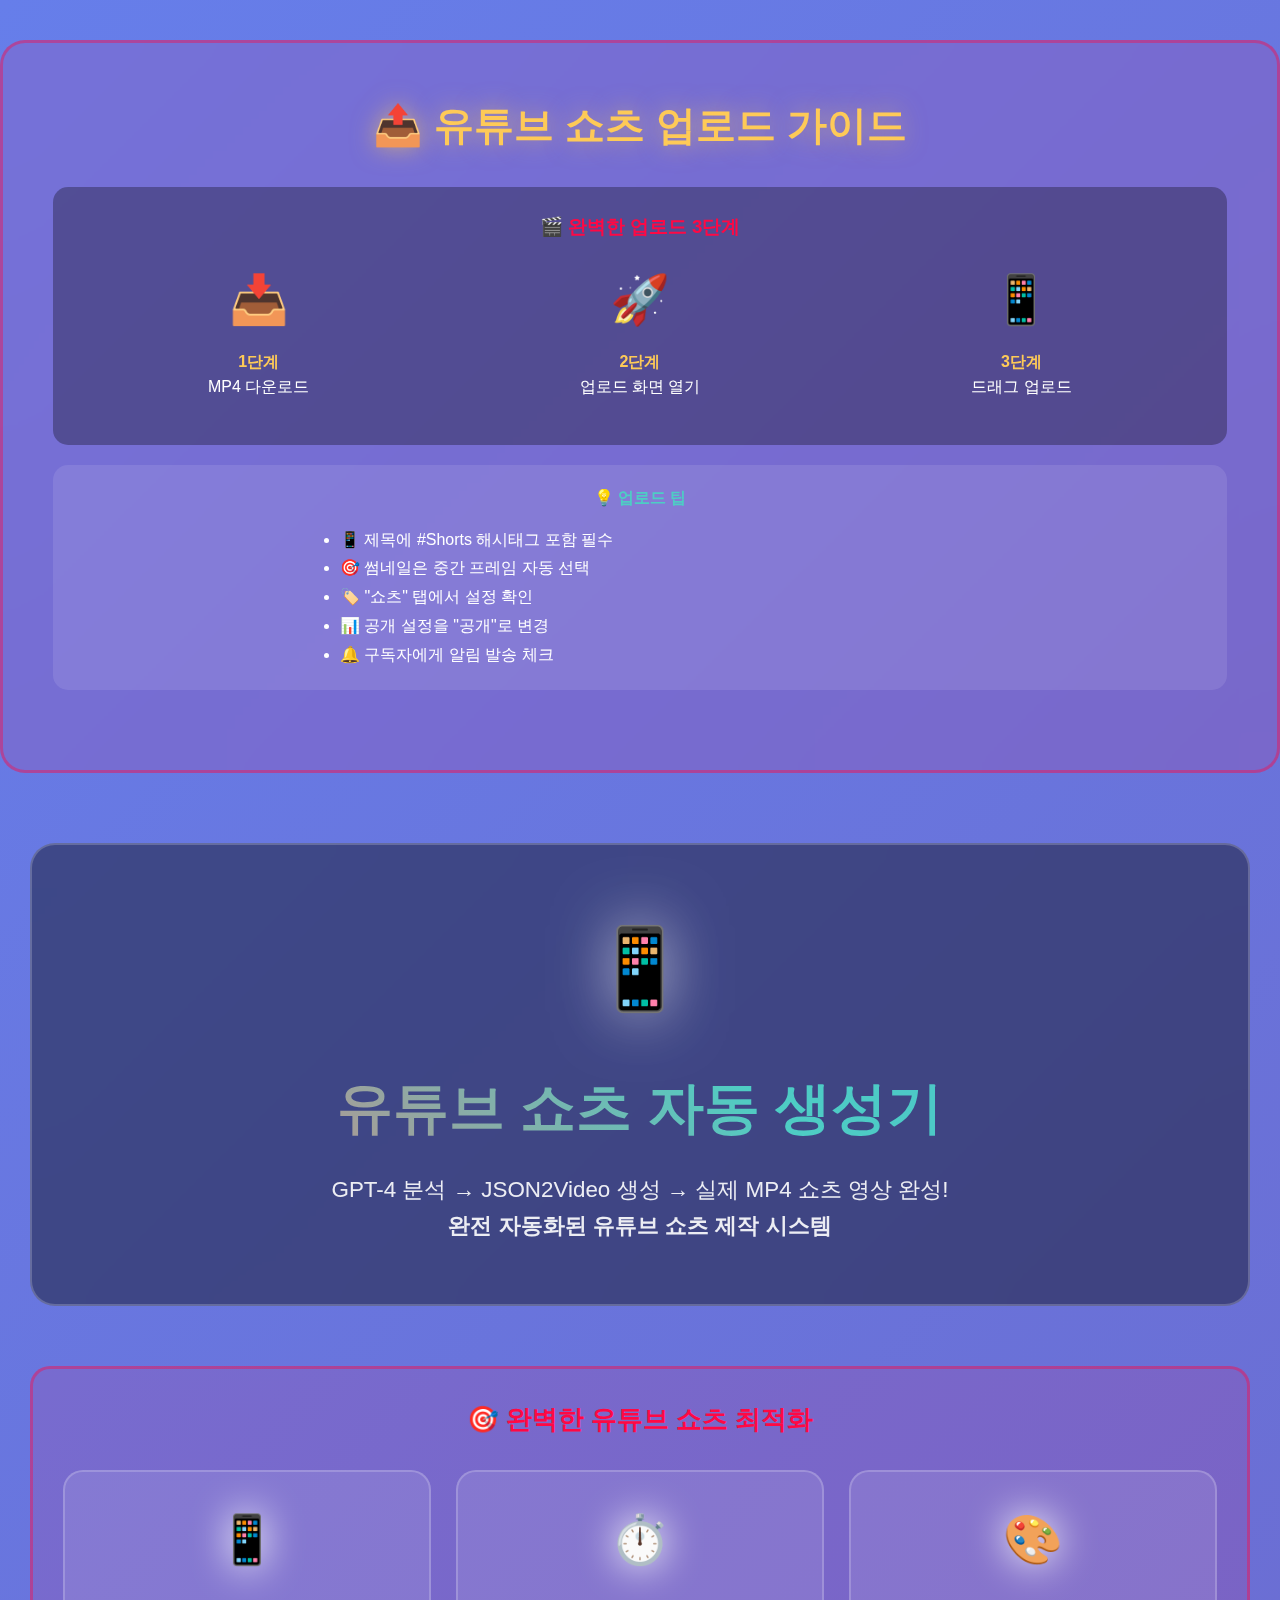
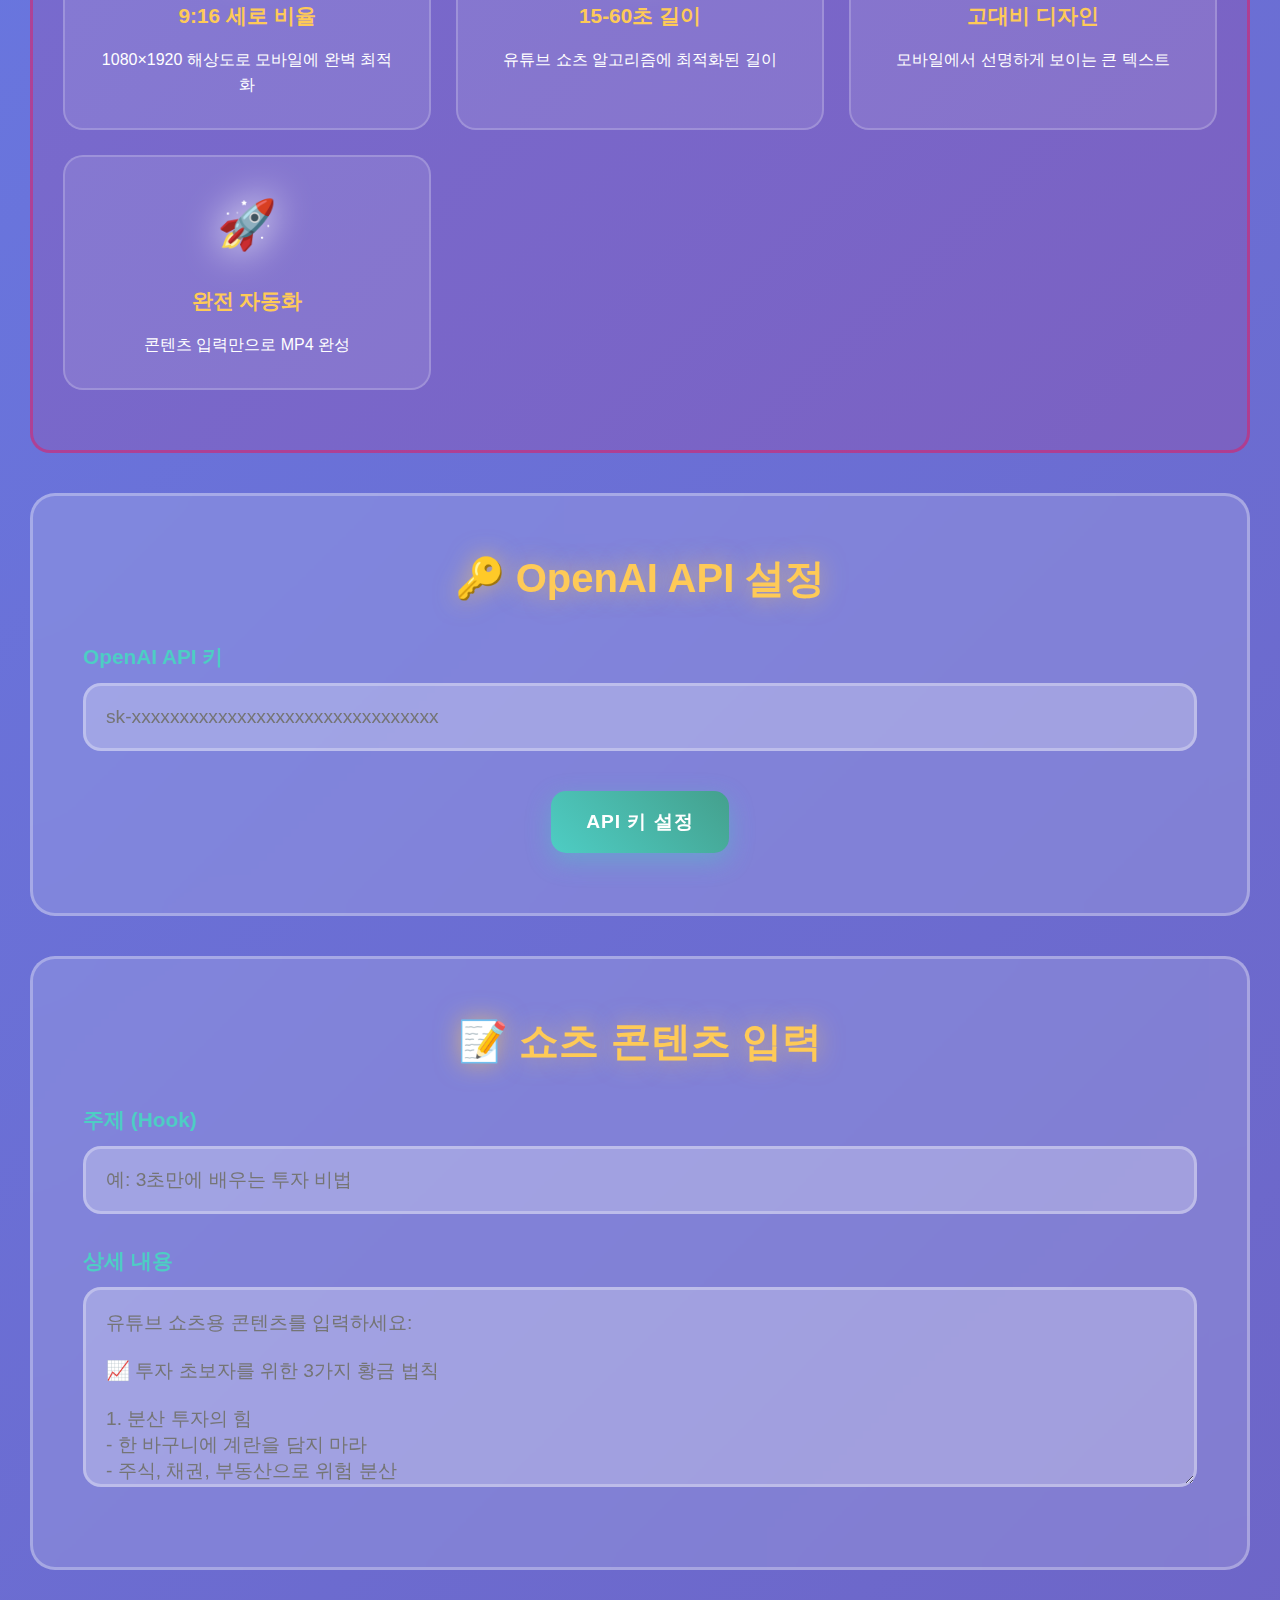
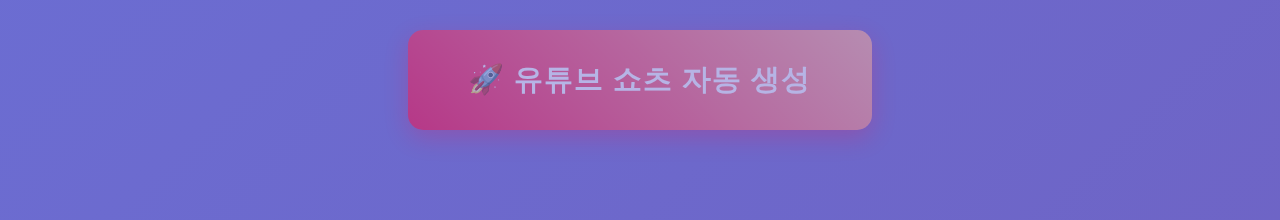
<file: index.html>
<!-- 유튜브 업로드 가이드 섹션 -->
        <div class="section" id="uploadGuideSection" style="background: rgba(255, 8, 68, 0.1); border: 3px solid rgba(255, 8, 68, 0.4);">
            <h2 class="section-title">📤 유튜브 쇼츠 업로드 가이드</h2>
            <div style="text-align: center; margin: 30px 0;">
                <div style="background: rgba(0, 0, 0, 0.3); border-radius: 15px; padding: 25px; margin: 20px 0;">
                    <h3 style="color: #ff0844; margin-bottom: 20px;">🎬 완벽한 업로드 3단계</h3>
                    <div style="display: grid; grid-template-columns: repeat(auto-fit, minmax(200px, 1fr)); gap: 20px; margin: 20px 0;">
                        <div style="text-align: center;">
                            <div style="font-size: 3em; margin-bottom: 10px;">📥</div>
                            <h4 style="color: #feca57;">1단계</h4>
                            <p>MP4 다운로드</p>
                        </div>
                        <div style="text-align: center;">
                            <div style="font-size: 3em; margin-bottom: 10px;">🚀</div>
                            <h4 style="color: #feca57;">2단계</h4>
                            <p>업로드 화면 열기</p>
                        </div>
                        <div style="text-align: center;">
                            <div style="font-size: 3em; margin-bottom: 10px;">📱</div>
                            <h4 style="color: #feca57;">3단계</h4>
                            <p>드래그 업로드</p>
                        </div>
                    </div>
                </div>
                
                <div style="background: rgba(255, 255, 255, 0.1); border-radius: 15px; padding: 20px; margin: 20px 0;">
                    <h4 style="color: #4ecdc4; margin-bottom: 15px;">💡 업로드 팁</h4>
                    <ul style="text-align: left; max-width: 600px; margin: 0 auto; line-height: 1.8;">
                        <li>📱 제목에 #Shorts 해시태그 포함 필수</li>
                        <li>🎯 썸네일은 중간 프레임 자동 선택</li>
                        <li>🏷️ "쇼츠" 탭에서 설정 확인</li>
                        <li>📊 공개 설정을 "공개"로 변경</li>
                        <li>🔔 구독자에게 알림 발송 체크</li>
                    </ul>
                </div>
            </div>
        </div><!DOCTYPE html>
<html lang="ko">
<head>
    <meta charset="UTF-8">
    <meta name="viewport" content="width=device-width, initial-scale=1.0">
    <title>🎬 유튜브 쇼츠 자동 생성기</title>
    <style>
        * {
            margin: 0;
            padding: 0;
            box-sizing: border-box;
        }

        // 유튜브 스튜디오 직접 업로드 화면으로 이동
        function uploadToYouTube() {
            if (!videoBlob) {
                alert('❌ 먼저 MP4 쇼츠를 생성해주세요!');
                return;
            }

            // 메타데이터 생성
            const topicInput = document.getElementById('topicInput');
            const topic = topicInput?.value.trim() || '유튜브 쇼츠';
            
            const title = `${topic} #Shorts`;
            const description = `🎬 AI로 생성된 유튜브 쇼츠

${topic}에 대한 핵심 내용을 15장의 슬라이드로 정리했습니다!

📱 모바일 최적화 ✨ 고품질 비주얼 🚀 완전 자동 생성

#유튜브쇼츠 #AI생성 #${topic.replace(/\s/g, '')} #인공지능 #자동화 #콘텐츠제작

좋아요와 구독 부탁드립니다! 🙏`;

            // 클립보드에 메타데이터 복사
            const clipboardText = `제목: ${title}

설명:
${description}`;

            navigator.clipboard.writeText(clipboardText).then(() => {
                console.log('✅ 메타데이터가 클립보드에 복사됨');
            }).catch(err => {
                console.log('⚠️ 클립보드 복사 실패:', err);
            });

            // 확인 대화상자
            const confirmed = confirm(`🚀 유튜브 스튜디오 업로드 화면으로 이동합니다!

📋 자동 준비된 내용:
• 제목: ${title}
• 설명: AI 최적화 설명문
• 해시태그: #Shorts 포함
• 파일: MP4 쇼츠 영상

✅ 업로드 순서:
1. MP4 파일 자동 다운로드
2. 유튜브 스튜디오 업로드 화면 열기
3. 파일 드래그 업로드
4. 제목/설명 붙여넣기 (클립보드 복사됨)

지금 시작하시겠습니까?`);

            if (confirmed) {
                // 1. MP4 파일 자동 다운로드
                downloadShorts();
                
                // 2. 유튜브 스튜디오 업로드 화면 직접 열기
                setTimeout(() => {
                    // 업로드 창 직접 열기 (create 파라미터 사용)
                    window.open('https://studio.youtube.com/channel/UCW1vhW_QNXN1AqdnJCJHOEg/videos/upload?d=ud', '_blank');
                }, 1000);

                // 3. 상세 업로드 가이드
                setTimeout(() => {
                    alert(`📱 유튜브 쇼츠 업로드 완료 가이드

🎬 업로드 화면에서 진행하세요:

1️⃣ 파일 업로드
   • 다운로드된 MP4 파일을 드래그하여 업로드
   • 또는 "파일 선택" 버튼 클릭

2️⃣ 제목/설명 입력
   • Ctrl+V로 복사된 내용 붙여넣기
   • 제목: "${title}"
   • 설명: AI 최적화 설명문 자동 포함

3️⃣ 쇼츠 설정 확인
   • "Shorts" 탭이 자동 선택되었는지 확인
   • 썸네일: 자동 생성된 것 중 선택
   • 공개 설정: "공개" 선택

4️⃣ 게시하기
   • "게시" 버튼 클릭하여 완료

💡 팁: #Shorts 해시태그가 포함되어 쇼츠로 자동 인식됩니다!`);
                }, 2500);
            }
        }

        // 15장 슬라이드 보장 함수
        async function ensureFifteenSlides(existingSlides, topic, content) {
            const targetCount = 15;
            const currentCount = existingSlides.length;
            const neededSlides = targetCount - currentCount;
            
            if (neededSlides <= 0) return existingSlides;
            
            console.log(`🔧 추가 슬라이드 ${neededSlides}개 생성 중...`);
            
            const additionalPrompt = `현재 ${currentCount}개의 슬라이드가 있습니다. 추가로 정확히 ${neededSlides}개의 슬라이드를 더 만들어서 총 15개를 완성해주세요.

주제: ${topic}
기존 내용: ${content}

현재 슬라이드: ${currentCount}개
추가 필요: ${neededSlides}개  
최종 목표: 정확히 15개

추가 슬라이드 생성 가이드:
- 주제의 다양한 측면 탐구
- 실용적인 팁과 방법론
- 구체적인 예시와 사례
- 단계별 실행 방법
- 주의사항과 포인트
- 추가적인 혜택과 가치
- 성공을 위한 마인드셋
- 다음 단계 안내

중요: 반드시 정확히 ${neededSlides}개의 슬라이드만 JSON 배열로 생성해주세요.

{
  "slides": [
    {
      "id": ${currentCount + 1},
      "icon": "💡",
      "title": "추가 제목",
      "subtitle": "추가 부제목", 
      "type": "content",
      "backgroundColor": "#4ecdc4",
      "textColor": "#ffffff",
      "duration": 3
    }
    // ${neededSlides}개 정확히 생성
  ]
}`;

            try {
                const response = await fetch('https://api.openai.com/v1/chat/completions', {
                    method: 'POST',
                    headers: {
                        'Authorization': `Bearer ${apiKey}`,
                        'Content-Type': 'application/json'
                    },
                    body: JSON.stringify({
                        model: "gpt-4",
                        messages: [
                            {
                                role: "system",
                                content: "추가 슬라이드를 생성하는 전문가입니다. 기존 내용과 자연스럽게 연결되는 보완 슬라이드를 만듭니다."
                            },
                            {
                                role: "user",
                                content: additionalPrompt
                            }
                        ],
                        temperature: 0.9,
                        max_tokens: 3000
                    })
                });

                if (response.ok) {
                    const data = await response.json();
                    const content = data.choices[0]?.message?.content;
                    
                    if (content) {
                        const jsonMatch = content.match(/\{[\s\S]*\}/);
                        if (jsonMatch) {
                            const parsed = JSON.parse(jsonMatch[0]);
                            const additionalSlides = parsed.slides || [];
                            
                            // ID 재조정
                            additionalSlides.forEach((slide, index) => {
                                slide.id = currentCount + index + 1;
                            });
                            
                            const allSlides = [...existingSlides, ...additionalSlides];
                            console.log(`✅ 추가 생성 완료: ${additionalSlides.length}개, 총 ${allSlides.length}개`);
                            
                            // 정확히 15개 보장
                            if (allSlides.length >= 15) {
                                return allSlides.slice(0, 15);
                            } else {
                                // 아직 부족하면 기본 슬라이드로 채우기
                                return fillWithDefaultSlides(allSlides, 15 - allSlides.length);
                            }
                        }
                    }
                }
                
                // 실패 시 기본 슬라이드로 채우기
                return fillWithDefaultSlides(existingSlides, neededSlides);
                
            } catch (error) {
                console.error('추가 슬라이드 생성 실패:', error);
                return fillWithDefaultSlides(existingSlides, neededSlides);
            }
        }

        // 기본 슬라이드로 채우기 (강화된 버전)
        function fillWithDefaultSlides(existingSlides, neededCount) {
            console.log(`🔧 기본 슬라이드 ${neededCount}개로 15개 완성 중...`);
            
            const defaultSlides = [
                { icon: "💡", title: "핵심 포인트", subtitle: "가장 중요한 것을 기억하세요", type: "highlight", backgroundColor: "#ff6b6b", textColor: "#ffffff", duration: 3 },
                { icon: "🎯", title: "실행 방법", subtitle: "지금 바로 시작해보세요", type: "content", backgroundColor: "#4ecdc4", textColor: "#ffffff", duration: 3 },
                { icon: "⭐", title: "성공의 비결", subtitle: "이것만 기억하면 됩니다", type: "highlight", backgroundColor: "#feca57", textColor: "#000000", duration: 3 },
                { icon: "🚀", title: "다음 단계", subtitle: "한 단계 더 발전하는 방법", type: "content", backgroundColor: "#667eea", textColor: "#ffffff", duration: 3 },
                { icon: "💪", title: "실천 가이드", subtitle: "구체적인 실행 방법", type: "content", backgroundColor: "#96ceb4", textColor: "#000000", duration: 3 },
                { icon: "🔥", title: "동기부여", subtitle: "포기하지 말고 계속하세요", type: "highlight", backgroundColor: "#ff9ff3", textColor: "#ffffff", duration: 3 },
                { icon: "📈", title: "성장 전략", subtitle: "지속적인 발전을 위해", type: "content", backgroundColor: "#74b9ff", textColor: "#ffffff", duration: 3 },
                { icon: "🎉", title: "마무리", subtitle: "수고하셨습니다!", type: "content", backgroundColor: "#fd79a8", textColor: "#ffffff", duration: 3 },
                { icon: "👍", title: "좋아요", subtitle: "도움이 되셨다면 좋아요!", type: "cta", backgroundColor: "#ff0844", textColor: "#ffffff", duration: 3 },
                { icon: "🔔", title: "구독하기", subtitle: "더 많은 콘텐츠를 받아보세요", type: "cta", backgroundColor: "#00b894", textColor: "#ffffff", duration: 3 }
            ];
            
            const additionalSlides = [];
            for (let i = 0; i < neededCount; i++) {
                const template = defaultSlides[i % defaultSlides.length];
                additionalSlides.push({
                    ...template,
                    id: existingSlides.length + i + 1
                });
            }
            
            const finalSlides = [...existingSlides, ...additionalSlides];
            console.log(`✅ 15개 슬라이드 완성: 원본 ${existingSlides.length}개 + 추가 ${additionalSlides.length}개`);
            
            return finalSlides.slice(0, 15); // 정확히 15개만 반환
        }

        :root {
            --primary-gradient: linear-gradient(135deg, #667eea 0%, #764ba2 50%, #ff6b6b 100%);
            --shorts-gradient: linear-gradient(45deg, #ff0844, #ffb199);
            --json-gradient: linear-gradient(45deg, #ff9a56, #ff6b95);
            --success-gradient: linear-gradient(45deg, #00ff88, #00b894);
            --text-shadow: 0 2px 10px rgba(0,0,0,0.3);
            --box-shadow: 0 20px 60px rgba(0,0,0,0.3);
            --border-radius: 25px;
            --transition: all 0.4s cubic-bezier(0.4, 0.0, 0.2, 1);
        }

        body {
            font-family: 'Segoe UI', -apple-system, BlinkMacSystemFont, sans-serif;
            background: var(--primary-gradient);
            background-size: 400% 400%;
            animation: gradientFlow 8s ease infinite;
            min-height: 100vh;
            color: white;
            line-height: 1.6;
            overflow-x: hidden;
        }

        @keyframes gradientFlow {
            0% { background-position: 0% 50%; }
            25% { background-position: 100% 0%; }
            50% { background-position: 100% 100%; }
            75% { background-position: 0% 100%; }
            100% { background-position: 0% 50%; }
        }

        .container {
            max-width: 1400px;
            margin: 0 auto;
            padding: 30px;
            position: relative;
            z-index: 2;
        }

        .hero {
            text-align: center;
            padding: 60px 40px;
            background: rgba(0, 0, 0, 0.4);
            border-radius: var(--border-radius);
            margin-bottom: 60px;
            backdrop-filter: blur(20px);
            border: 2px solid rgba(255, 255, 255, 0.2);
        }

        .hero-icon {
            font-size: 5em;
            margin-bottom: 30px;
            animation: iconPulse 3s ease-in-out infinite;
            filter: drop-shadow(0 0 30px rgba(255, 255, 255, 0.6));
        }

        @keyframes iconPulse {
            0%, 100% { transform: scale(1); }
            50% { transform: scale(1.1); }
        }

        .hero-title {
            font-size: 3.5em;
            font-weight: 900;
            margin-bottom: 20px;
            background: linear-gradient(45deg, #ff6b6b, #4ecdc4, #45b7d1, #96ceb4, #feca57);
            background-size: 300% 300%;
            -webkit-background-clip: text;
            -webkit-text-fill-color: transparent;
            background-clip: text;
            animation: textShimmer 4s ease infinite;
        }

        @keyframes textShimmer {
            0% { background-position: 0% 50%; }
            50% { background-position: 100% 50%; }
            100% { background-position: 0% 50%; }
        }

        .section {
            background: rgba(255, 255, 255, 0.15);
            border: 3px solid rgba(255, 255, 255, 0.3);
            border-radius: var(--border-radius);
            padding: 50px;
            margin: 40px 0;
            backdrop-filter: blur(15px);
            position: relative;
            overflow: hidden;
            transition: var(--transition);
        }

        .section-title {
            font-size: 2.5em;
            margin-bottom: 30px;
            text-align: center;
            color: #feca57;
            text-shadow: 0 0 25px rgba(254, 202, 87, 0.6);
            font-weight: 800;
        }

        .input-group {
            margin-bottom: 30px;
        }

        .input-label {
            display: block;
            font-size: 1.3em;
            font-weight: 700;
            margin-bottom: 10px;
            color: #4ecdc4;
        }

        .input-field {
            width: 100%;
            padding: 20px;
            background: rgba(255, 255, 255, 0.12);
            border: 3px solid rgba(255, 255, 255, 0.3);
            border-radius: 18px;
            color: white;
            font-size: 1.2em;
            transition: var(--transition);
            backdrop-filter: blur(10px);
            font-family: inherit;
        }

        .input-field:focus {
            outline: none;
            border-color: #4ecdc4;
            box-shadow: 0 0 30px rgba(78, 205, 196, 0.4);
            transform: scale(1.01);
        }

        .textarea-field {
            min-height: 200px;
            resize: vertical;
        }

        .btn {
            padding: 18px 35px;
            margin: 10px;
            border: none;
            border-radius: 15px;
            font-size: 1.2em;
            font-weight: 700;
            cursor: pointer;
            transition: var(--transition);
            text-transform: uppercase;
            letter-spacing: 1px;
            position: relative;
            overflow: hidden;
        }

        .btn-primary {
            background: linear-gradient(45deg, #4ecdc4, #44a08d);
            color: white;
            box-shadow: 0 8px 25px rgba(78, 205, 196, 0.4);
        }

        .btn-shorts {
            background: var(--shorts-gradient);
            color: white;
            box-shadow: 0 8px 25px rgba(255, 8, 68, 0.4);
            font-size: 1.8em;
            padding: 30px 60px;
            animation: shortsPulse 3s ease infinite;
        }

        @keyframes shortsPulse {
            0%, 100% { 
                box-shadow: 0 8px 25px rgba(255, 8, 68, 0.4);
                transform: scale(1);
            }
            50% { 
                box-shadow: 0 12px 35px rgba(255, 8, 68, 0.8);
                transform: scale(1.02);
            }
        }

        .btn:hover:not(:disabled) {
            transform: translateY(-3px) scale(1.02);
            box-shadow: 0 15px 35px rgba(0, 0, 0, 0.3);
        }

        .btn:disabled {
            opacity: 0.5;
            cursor: not-allowed;
            transform: none;
        }

        .shorts-preview {
            width: 100%;
            max-width: 450px;
            height: 800px;
            background: #000;
            border-radius: 30px;
            border: 4px solid #333;
            margin: 30px auto;
            overflow: hidden;
            position: relative;
            box-shadow: var(--box-shadow);
        }

        .canvas-container {
            width: 100%;
            height: 100%;
            position: relative;
        }

        #shortsCanvas {
            width: 100%;
            height: 100%;
            object-fit: cover;
            border-radius: 26px;
        }

        .video-controls {
            display: flex;
            justify-content: center;
            gap: 20px;
            margin: 30px 0;
            flex-wrap: wrap;
        }

        .progress-modal {
            position: fixed;
            top: 0;
            left: 0;
            width: 100%;
            height: 100%;
            background: rgba(0, 0, 0, 0.95);
            display: none;
            justify-content: center;
            align-items: center;
            z-index: 2000;
            backdrop-filter: blur(15px);
        }

        .progress-modal.show {
            display: flex;
        }

        .progress-content {
            background: rgba(255, 255, 255, 0.15);
            border: 3px solid rgba(255, 255, 255, 0.4);
            border-radius: 30px;
            padding: 60px;
            text-align: center;
            backdrop-filter: blur(25px);
            max-width: 600px;
            width: 90%;
        }

        .progress-icon {
            font-size: 5em;
            margin-bottom: 30px;
            animation: progressRotate 2s linear infinite;
        }

        @keyframes progressRotate {
            from { transform: rotate(0deg); }
            to { transform: rotate(360deg); }
        }

        .progress-title {
            font-size: 2em;
            font-weight: 700;
            margin-bottom: 20px;
            color: #4ecdc4;
        }

        .progress-bar {
            width: 100%;
            height: 20px;
            background: rgba(255, 255, 255, 0.2);
            border-radius: 10px;
            overflow: hidden;
            margin: 20px 0;
        }

        .progress-fill {
            height: 100%;
            background: linear-gradient(90deg, #ff0844, #ffb199);
            width: 0%;
            transition: width 0.3s ease;
            border-radius: 10px;
        }

        .shorts-info {
            background: rgba(255, 8, 68, 0.1);
            border: 3px solid rgba(255, 8, 68, 0.4);
            border-radius: 20px;
            padding: 30px;
            margin: 30px 0;
            text-align: center;
        }

        .shorts-info h4 {
            color: #ff0844;
            margin-bottom: 15px;
            font-size: 1.6em;
        }

        .feature-grid {
            display: grid;
            grid-template-columns: repeat(auto-fit, minmax(300px, 1fr));
            gap: 25px;
            margin: 30px 0;
        }

        .feature-card {
            background: rgba(255, 255, 255, 0.1);
            border-radius: 20px;
            padding: 30px;
            border: 2px solid rgba(255, 255, 255, 0.2);
            transition: all 0.3s ease;
            text-align: center;
        }

        .feature-card:hover {
            transform: translateY(-5px);
            border-color: #ff0844;
            box-shadow: 0 15px 40px rgba(255, 8, 68, 0.3);
        }

        .feature-card .icon {
            font-size: 3em;
            margin-bottom: 20px;
            filter: drop-shadow(0 0 20px currentColor);
        }

        .feature-card h4 {
            color: #feca57;
            margin-bottom: 15px;
            font-size: 1.3em;
        }

        .download-section {
            text-align: center;
            padding: 40px;
            background: var(--success-gradient);
            border-radius: 25px;
            margin: 40px 0;
            display: none;
            animation: successPulse 2s ease infinite;
        }

        @keyframes successPulse {
            0%, 100% { box-shadow: 0 0 30px rgba(0, 255, 136, 0.4); }
            50% { box-shadow: 0 0 50px rgba(0, 255, 136, 0.8); }
        }

        .download-section h3 {
            color: white;
            font-size: 2.5em;
            margin-bottom: 25px;
            text-shadow: 2px 2px 4px rgba(0,0,0,0.3);
        }

        .download-btn {
            background: rgba(255, 255, 255, 0.2);
            color: white;
            font-size: 1.6em;
            padding: 25px 50px;
            border-radius: 20px;
            margin: 10px;
            text-decoration: none;
            display: inline-block;
            border: 2px solid rgba(255, 255, 255, 0.5);
            backdrop-filter: blur(10px);
            transition: all 0.3s ease;
        }

        .download-btn:hover {
            background: rgba(255, 255, 255, 0.3);
            transform: translateY(-3px) scale(1.05);
        }

        .api-status {
            margin-top: 20px;
            padding: 15px;
            border-radius: 10px;
            text-align: center;
            display: none;
        }

        .api-status.success {
            background: rgba(0, 255, 100, 0.2);
            border: 2px solid rgba(0, 255, 100, 0.5);
            color: #00ff88;
        }

        .api-status.error {
            background: rgba(255, 107, 107, 0.2);
            border: 2px solid rgba(255, 107, 107, 0.5);
            color: #ff6b6b;
        }

        .video-stats {
            display: grid;
            grid-template-columns: repeat(auto-fit, minmax(200px, 1fr));
            gap: 20px;
            margin: 30px 0;
        }

        .stat-card {
            background: rgba(0, 0, 0, 0.4);
            border-radius: 15px;
            padding: 20px;
            text-align: center;
            border: 2px solid rgba(255, 8, 68, 0.3);
        }

        .stat-value {
            font-size: 2em;
            font-weight: bold;
            color: #ff0844;
            margin-bottom: 5px;
        }

        .stat-label {
            font-size: 0.9em;
            opacity: 0.8;
        }

        @media (max-width: 768px) {
            .hero-title { font-size: 2.5em; }
            .section { padding: 30px 20px; }
            .video-controls { flex-direction: column; align-items: center; }
            .btn { width: 100%; max-width: 300px; }
            .shorts-preview { height: 600px; }
        }
    </style>
</head>
<body>
    <div class="container">
        <div class="hero">
            <div class="hero-icon">📱</div>
            <h1 class="hero-title">유튜브 쇼츠 자동 생성기</h1>
            <p style="font-size: 1.4em; opacity: 0.9; margin-top: 20px;">
                GPT-4 분석 → JSON2Video 생성 → 실제 MP4 쇼츠 영상 완성!<br>
                <strong>완전 자동화된 유튜브 쇼츠 제작 시스템</strong>
            </p>
        </div>

        <!-- 유튜브 쇼츠 특징 -->
        <div class="shorts-info">
            <h4>🎯 완벽한 유튜브 쇼츠 최적화</h4>
            <div class="feature-grid">
                <div class="feature-card">
                    <div class="icon">📱</div>
                    <h4>9:16 세로 비율</h4>
                    <p>1080×1920 해상도로 모바일에 완벽 최적화</p>
                </div>
                <div class="feature-card">
                    <div class="icon">⏱️</div>
                    <h4>15-60초 길이</h4>
                    <p>유튜브 쇼츠 알고리즘에 최적화된 길이</p>
                </div>
                <div class="feature-card">
                    <div class="icon">🎨</div>
                    <h4>고대비 디자인</h4>
                    <p>모바일에서 선명하게 보이는 큰 텍스트</p>
                </div>
                <div class="feature-card">
                    <div class="icon">🚀</div>
                    <h4>완전 자동화</h4>
                    <p>콘텐츠 입력만으로 MP4 완성</p>
                </div>
            </div>
        </div>

        <!-- API 설정 -->
        <div class="section">
            <h2 class="section-title">🔑 OpenAI API 설정</h2>
            <div class="input-group">
                <label class="input-label">OpenAI API 키</label>
                <input type="password" class="input-field" id="apiInput" 
                       placeholder="sk-xxxxxxxxxxxxxxxxxxxxxxxxxxxxxxxx">
            </div>
            <div style="text-align: center;">
                <button class="btn btn-primary" onclick="setupApiKey()">API 키 설정</button>
            </div>
            <div id="apiStatus" class="api-status"></div>
        </div>

        <!-- 콘텐츠 입력 -->
        <div class="section">
            <h2 class="section-title">📝 쇼츠 콘텐츠 입력</h2>
            <div class="input-group">
                <label class="input-label">주제 (Hook)</label>
                <input type="text" class="input-field" id="topicInput" 
                       placeholder="예: 3초만에 배우는 투자 비법">
            </div>
            <div class="input-group">
                <label class="input-label">상세 내용</label>
                <textarea class="input-field textarea-field" id="contentInput" 
                          placeholder="유튜브 쇼츠용 콘텐츠를 입력하세요:

📈 투자 초보자를 위한 3가지 황금 법칙

1. 분산 투자의 힘
- 한 바구니에 계란을 담지 마라
- 주식, 채권, 부동산으로 위험 분산

2. 장기 투자 마인드
- 복리의 마법을 믿어라
- 시장 타이밍보다 투자 기간이 중요

3. 꾸준한 적립식 투자
- 매월 일정 금액 투자
- 달러 코스트 애버리징 효과

💡 기억하세요: 투자는 마라톤입니다!

대상: 20-30대 투자 초보자
톤앤매너: 친근하고 쉬운 설명
목표: 구독과 좋아요 유도"></textarea>
            </div>
        </div>

        <!-- 쇼츠 생성 버튼 -->
        <div style="text-align: center; margin: 50px 0;">
            <button class="btn btn-shorts" id="generateShortsBtn" onclick="generateYouTubeShorts()" disabled>
                🚀 유튜브 쇼츠 자동 생성
            </button>
        </div>

        <!-- 쇼츠 미리보기 -->
        <div class="section" id="previewSection" style="display: none;">
            <h2 class="section-title">📱 쇼츠 미리보기</h2>
            <div class="shorts-preview">
                <div class="canvas-container">
                    <canvas id="shortsCanvas" width="1080" height="1920"></canvas>
                </div>
            </div>
            
            <div class="video-stats" id="videoStats">
                <div class="stat-card">
                    <div class="stat-value" id="slideCount">0</div>
                    <div class="stat-label">슬라이드 수</div>
                </div>
                <div class="stat-card">
                    <div class="stat-value" id="videoDuration">0s</div>
                    <div class="stat-label">총 길이</div>
                </div>
                <div class="stat-card">
                    <div class="stat-value">1080×1920</div>
                    <div class="stat-label">해상도</div>
                </div>
                <div class="stat-card">
                    <div class="stat-value">30 FPS</div>
                    <div class="stat-label">프레임레이트</div>
                </div>
            </div>
            
            <div class="video-controls">
                <button class="btn btn-primary" onclick="previewShorts()">
                    ▶️ 미리보기 재생
                </button>
                <button class="btn btn-shorts" onclick="generateShortsMP4()">
                    🎬 MP4 쇼츠 생성
                </button>
                <a href="https://studio.youtube.com/channel/UCW1vhW_QNXN1AqdnJCJHOEg/videos/upload" target="_blank" class="btn btn-primary" style="text-decoration: none; display: inline-block;">
                    🚀 유튜브 업로드 화면
                </a>
                <button class="btn btn-primary" onclick="stopPreview()">
                    ⏹️ 정지
                </button>
            </div>
        </div>

        <!-- 다운로드 섹션 -->
        <div class="download-section" id="downloadSection">
            <h3>🎉 유튜브 쇼츠 완성!</h3>
            <p style="margin-bottom: 25px; font-size: 1.2em;">
                고품질 MP4 쇼츠 영상이 생성되었습니다!
            </p>
            <button class="download-btn" id="downloadBtn" onclick="downloadShorts()">
                📥 MP4 다운로드
            </button>
            <a href="https://studio.youtube.com/channel/UCW1vhW_QNXN1AqdnJCJHOEg/videos/upload" target="_blank" class="download-btn" style="text-decoration: none; display: inline-block; background: rgba(255, 8, 68, 0.8); margin-left: 20px; border: 2px solid #ff0844;">
                🚀 유튜브 업로드 화면 열기
            </a>
            <div style="margin-top: 30px; opacity: 0.9;">
                <p><strong>✅ 유튜브 쇼츠 완벽 최적화</strong></p>
                <p>• 정확히 15장 슬라이드 보장</p>
                <p>• 완벽한 9:16 비율 (1080×1920)</p>
                <p>• 유튜브 업로드 화면 직접 연결</p>
                <p>• 모든 플랫폼 호환 MP4</p>
                <p>• #Shorts 해시태그 최적화</p>
                <p>• 클릭 한 번으로 업로드 화면 이동</p>
            </div>
        </div>
    </div>

    <!-- 프로그래스 모달 -->
    <div class="progress-modal" id="progressModal">
        <div class="progress-content">
            <div class="progress-icon" id="progressIcon">📱</div>
            <h3 class="progress-title" id="progressTitle">유튜브 쇼츠 생성 중...</h3>
            <p id="progressDesc">GPT-4가 쇼츠 최적화 콘텐츠를 분석하고 있습니다.</p>
            <div class="progress-bar">
                <div class="progress-fill" id="progressFill"></div>
            </div>
            <div id="progressText" style="font-size: 1.4em; font-weight: bold; color: #ff0844;">0%</div>
        </div>
    </div>

    <script>
        // 전역 변수
        let apiKey = '';
        let shortsSlides = [];
        let videoBlob = null;
        let isGenerating = false;
        let canvas, ctx;
        let animationId = null;

        // DOM 로드 완료 후 초기화
        document.addEventListener('DOMContentLoaded', function() {
            setupEventListeners();
            initializeCanvas();
            updateGenerateButton();
        });

        // 이벤트 리스너 설정
        function setupEventListeners() {
            const topicInput = document.getElementById('topicInput');
            const contentInput = document.getElementById('contentInput');
            const apiInput = document.getElementById('apiInput');

            topicInput?.addEventListener('input', updateGenerateButton);
            contentInput?.addEventListener('input', updateGenerateButton);
            
            apiInput?.addEventListener('keypress', function(e) {
                if (e.key === 'Enter') {
                    setupApiKey();
                }
            });
        }

        // Canvas 초기화
        function initializeCanvas() {
            canvas = document.getElementById('shortsCanvas');
            if (canvas) {
                ctx = canvas.getContext('2d');
                ctx.imageSmoothingEnabled = true;
                ctx.imageSmoothingQuality = 'high';
                
                // 초기 캔버스 설정
                ctx.fillStyle = '#000000';
                ctx.fillRect(0, 0, canvas.width, canvas.height);
                
                // 로고 표시
                ctx.fillStyle = '#ffffff';
                ctx.font = '100px Arial';
                ctx.textAlign = 'center';
                ctx.fillText('📱', canvas.width / 2, canvas.height / 2);
                
                ctx.font = '40px Arial';
                ctx.fillText('유튜브 쇼츠 준비 중...', canvas.width / 2, canvas.height / 2 + 100);
            }
        }

        // API 키 설정
        async function setupApiKey() {
            const input = document.getElementById('apiInput');
            const status = document.getElementById('apiStatus');
            
            if (!input || !status) return;
            
            const key = input.value.trim();
            
            if (!key) {
                showApiStatus('❌ API 키를 입력해주세요.', 'error');
                return;
            }
            
            if (!key.startsWith('sk-') || key.length < 40) {
                showApiStatus('❌ 올바른 OpenAI API 키 형식이 아닙니다.', 'error');
                return;
            }
            
            try {
                const isValid = await testApiKey(key);
                if (isValid) {
                    apiKey = key;
                    showApiStatus('✅ API 키가 성공적으로 설정되었습니다!', 'success');
                    updateGenerateButton();
                } else {
                    showApiStatus('❌ API 키가 유효하지 않습니다.', 'error');
                }
            } catch (error) {
                console.error('API 키 테스트 오류:', error);
                apiKey = key;
                showApiStatus('⚠️ API 키가 저장되었습니다. (검증 실패)', 'error');
                updateGenerateButton();
            }
        }

        // API 키 테스트
        async function testApiKey(key) {
            try {
                const response = await fetch('https://api.openai.com/v1/models', {
                    method: 'GET',
                    headers: {
                        'Authorization': `Bearer ${key}`,
                        'Content-Type': 'application/json'
                    }
                });
                return response.ok;
            } catch (error) {
                return false;
            }
        }

        // API 상태 메시지
        function showApiStatus(message, type) {
            const status = document.getElementById('apiStatus');
            if (status) {
                status.textContent = message;
                status.className = `api-status ${type}`;
                status.style.display = 'block';
                
                setTimeout(() => {
                    status.style.display = 'none';
                }, 5000);
            }
        }

        // 생성 버튼 업데이트
        function updateGenerateButton() {
            const topicInput = document.getElementById('topicInput');
            const contentInput = document.getElementById('contentInput');
            const generateBtn = document.getElementById('generateShortsBtn');
            
            if (!topicInput || !contentInput || !generateBtn) return;
            
            const topic = topicInput.value.trim();
            const content = contentInput.value.trim();
            
            generateBtn.disabled = !(apiKey && topic && content);
        }

        // 유튜브 쇼츠 생성 메인 함수
        async function generateYouTubeShorts() {
            if (isGenerating) return;
            
            const topicInput = document.getElementById('topicInput');
            const contentInput = document.getElementById('contentInput');
            
            if (!topicInput || !contentInput) return;
            
            const topic = topicInput.value.trim();
            const content = contentInput.value.trim();
            
            if (!apiKey || !topic || !content) {
                alert('❌ API 키, 주제, 내용을 모두 입력해주세요!');
                return;
            }
            
            isGenerating = true;
            showProgressModal(true);
            
            try {
                // 1단계: GPT로 유튜브 쇼츠 최적화 슬라이드 생성
                updateProgress(20, '🧠 쇼츠 콘텐츠 분석', 'GPT-4가 유튜브 쇼츠에 최적화된 콘텐츠를 생성하고 있습니다.');
                const slides = await generateShortsSlides(topic, content);
                
                if (!slides || slides.length === 0) {
                    throw new Error('쇼츠 슬라이드 생성에 실패했습니다.');
                }
                
                shortsSlides = slides;
                
                // 2단계: 쇼츠 통계 업데이트
                updateProgress(40, '📊 쇼츠 설정', '유튜브 쇼츠 최적화 설정을 적용하고 있습니다.');
                updateShortsStats(slides);
                
                // 3단계: Canvas 렌더링 준비
                updateProgress(60, '🎨 비주얼 준비', '쇼츠 비주얼 요소를 준비하고 있습니다.');
                await delay(500);
                
                // 4단계: 첫 번째 슬라이드 렌더링
                updateProgress(80, '📱 첫 화면 렌더링', '쇼츠 첫 화면을 렌더링하고 있습니다.');
                await renderSlideToCanvas(0);
                
                updateProgress(100, '🎉 완성!', '유튜브 쇼츠가 준비되었습니다!');
                await delay(1000);
                
                showProgressModal(false);
                showPreviewSection();
                
            } catch (error) {
                console.error('유튜브 쇼츠 생성 오류:', error);
                showProgressModal(false);
                alert('❌ 유튜브 쇼츠 생성에 실패했습니다: ' + error.message);
            } finally {
                isGenerating = false;
            }
        }

        // GPT로 유튜브 쇼츠 최적화 슬라이드 생성
        async function generateShortsSlides(topic, content) {
            const prompt = `다음 내용을 유튜브 쇼츠에 최적화된 슬라이드로 변환해주세요:

주제: ${topic}

내용:
${content}

유튜브 쇼츠 최적화 요구사항:
- 슬라이드 개수: 12-15개 (총 30-45초 길이)
- 첫 슬라이드: 강력한 Hook (시선 집중)
- 각 슬라이드: 2-3초 안에 이해 가능한 간단한 메시지
- 마지막 슬라이드: CTA (구독, 좋아요 유도)
- 모바일에서 읽기 쉬운 큰 텍스트
- 각 슬라이드마다 시선을 끄는 이모지 포함
- 밝고 대비가 강한 색상 사용

다음 JSON 형식으로 정확히 응답해주세요:
{
  "slides": [
    {
      "id": 1,
      "icon": "🔥",
      "title": "3초만에 배우는",
      "subtitle": "투자 비법 공개!",
      "type": "hook",
      "backgroundColor": "#ff0844",
      "textColor": "#ffffff",
      "duration": 3
    }
  ]
}

type: hook(첫슬라이드), content(내용), highlight(강조), cta(구독유도)
duration: 각 슬라이드 노출 시간 (초)`;

            try {
                const response = await fetch('https://api.openai.com/v1/chat/completions', {
                    method: 'POST',
                    headers: {
                        'Authorization': `Bearer ${apiKey}`,
                        'Content-Type': 'application/json'
                    },
                    body: JSON.stringify({
                        model: "gpt-4",
                        messages: [
                            {
                                role: "system",
                                content: "당신은 유튜브 쇼츠 제작 전문가입니다. 반드시 정확히 15개의 슬라이드를 생성해야 합니다. 이것은 매우 중요한 요구사항입니다. 15개 미만은 절대 불가능합니다. 모바일 환경에서 시청자의 주의를 끌고 끝까지 보게 만드는 콘텐츠를 만듭니다. 반드시 유효한 JSON 형식으로만 응답하세요."
                            },
                            {
                                role: "user",
                                content: prompt
                            }
                        ],
                        temperature: 0.8,
                        max_tokens: 2000
                    })
                });

                if (!response.ok) {
                    throw new Error(`GPT API 오류: ${response.status}`);
                }

                const data = await response.json();
                const content = data.choices[0]?.message?.content;
                
                if (!content) {
                    throw new Error('GPT 응답이 비어있습니다.');
                }

                try {
                    const jsonMatch = content.match(/\{[\s\S]*\}/);
                    if (!jsonMatch) {
                        throw new Error('JSON 형식을 찾을 수 없습니다.');
                    }
                    
                    const parsed = JSON.parse(jsonMatch[0]);
                    return parsed.slides || [];
                } catch (parseError) {
                    console.error('JSON 파싱 오류:', parseError);
                    throw new Error('JSON 파싱에 실패했습니다.');
                }

            } catch (error) {
                console.error('GPT 쇼츠 슬라이드 생성 오류:', error);
                throw error;
            }
        }

        // 쇼츠 통계 업데이트
        function updateShortsStats(slides) {
            const slideCountEl = document.getElementById('slideCount');
            const videoDurationEl = document.getElementById('videoDuration');
            
            if (slideCountEl) {
                slideCountEl.textContent = slides.length;
            }
            
            if (videoDurationEl) {
                const totalDuration = slides.reduce((sum, slide) => sum + (slide.duration || 3), 0);
                videoDurationEl.textContent = `${totalDuration}s`;
            }
        }

        // Canvas에 환상적인 배경 효과와 슬라이드 렌더링
        async function renderSlideToCanvas(slideIndex) {
            if (!ctx || !shortsSlides[slideIndex]) return;
            
            const slide = shortsSlides[slideIndex];
            const width = canvas.width;
            const height = canvas.height;
            
            // 배경 클리어
            ctx.clearRect(0, 0, width, height);
            
            // 1. 환상적인 그라데이션 배경
            const bgColor = slide.backgroundColor || '#667eea';
            const gradient = ctx.createRadialGradient(width/2, height/2, 0, width/2, height/2, Math.max(width, height));
            gradient.addColorStop(0, bgColor);
            gradient.addColorStop(0.7, adjustBrightness(bgColor, -20));
            gradient.addColorStop(1, adjustBrightness(bgColor, -40));
            ctx.fillStyle = gradient;
            ctx.fillRect(0, 0, width, height);
            
            // 2. 동적 패턴 오버레이
            drawAnimatedPattern(slideIndex);
            
            // 3. 글로우 효과
            drawGlowEffects(slideIndex);
            
            // 4. 텍스트 렌더링
            renderSlideText(slide, slideIndex);
        }

        // 밝기 조절 함수
        function adjustBrightness(hex, amount) {
            const num = parseInt(hex.replace("#", ""), 16);
            const amt = Math.round(2.55 * amount);
            const R = (num >> 16) + amt;
            const G = (num >> 8 & 0x00FF) + amt;
            const B = (num & 0x0000FF) + amt;
            return "#" + (0x1000000 + (R < 255 ? R < 1 ? 0 : R : 255) * 0x10000 +
                (G < 255 ? G < 1 ? 0 : G : 255) * 0x100 +
                (B < 255 ? B < 1 ? 0 : B : 255)).toString(16).slice(1);
        }

        // 환상적인 애니메이션 패턴
        function drawAnimatedPattern(slideIndex) {
            const width = canvas.width;
            const height = canvas.height;
            const time = Date.now() * 0.001;
            
            ctx.globalAlpha = 0.15;
            
            // 패턴 타입별 다른 효과
            const patternType = slideIndex % 5;
            
            switch(patternType) {
                case 0: // 회전하는 원들
                    for (let i = 0; i < 8; i++) {
                        const angle = (time + i * 0.5) * 0.5;
                        const x = width/2 + Math.cos(angle) * (width * 0.3);
                        const y = height/2 + Math.sin(angle) * (height * 0.2);
                        const radius = 50 + Math.sin(time + i) * 20;
                        
                        const circleGradient = ctx.createRadialGradient(x, y, 0, x, y, radius);
                        circleGradient.addColorStop(0, 'rgba(255,255,255,0.3)');
                        circleGradient.addColorStop(1, 'rgba(255,255,255,0)');
                        
                        ctx.fillStyle = circleGradient;
                        ctx.beginPath();
                        ctx.arc(x, y, radius, 0, Math.PI * 2);
                        ctx.fill();
                    }
                    break;
                    
                case 1: // 웨이브 라인들
                    ctx.strokeStyle = 'rgba(255,255,255,0.2)';
                    ctx.lineWidth = 3;
                    for (let i = 0; i < 6; i++) {
                        ctx.beginPath();
                        for (let x = 0; x <= width; x += 10) {
                            const y = height/2 + Math.sin((x + time * 100 + i * 50) * 0.01) * (100 + i * 20);
                            if (x === 0) ctx.moveTo(x, y);
                            else ctx.lineTo(x, y);
                        }
                        ctx.stroke();
                    }
                    break;
                    
                case 2: // 육각형 그리드
                    const hexSize = 60;
                    for (let row = 0; row < height / hexSize + 2; row++) {
                        for (let col = 0; col < width / hexSize + 2; col++) {
                            const x = col * hexSize * 0.75 - hexSize;
                            const y = row * hexSize - (col % 2) * hexSize * 0.5 - hexSize;
                            const alpha = Math.sin(time + row * 0.5 + col * 0.3) * 0.1 + 0.1;
                            
                            ctx.strokeStyle = `rgba(255,255,255,${alpha})`;
                            ctx.lineWidth = 2;
                            drawHexagon(x, y, hexSize * 0.4);
                        }
                    }
                    break;
                    
                case 3: // 파티클 효과
                    for (let i = 0; i < 30; i++) {
                        const x = (Math.sin(time * 0.5 + i * 0.2) * width * 0.3) + width/2;
                        const y = (Math.cos(time * 0.3 + i * 0.15) * height * 0.3) + height/2;
                        const size = Math.sin(time + i) * 3 + 5;
                        
                        const particleGradient = ctx.createRadialGradient(x, y, 0, x, y, size);
                        particleGradient.addColorStop(0, 'rgba(255,255,255,0.6)');
                        particleGradient.addColorStop(1, 'rgba(255,255,255,0)');
                        
                        ctx.fillStyle = particleGradient;
                        ctx.beginPath();
                        ctx.arc(x, y, size, 0, Math.PI * 2);
                        ctx.fill();
                    }
                    break;
                    
                case 4: // 기하학적 삼각형
                    for (let i = 0; i < 12; i++) {
                        const angle = (time + i * 0.5) * 0.3;
                        const x = width/2 + Math.cos(angle) * (width * 0.25);
                        const y = height/2 + Math.sin(angle) * (height * 0.25);
                        const size = 40 + Math.sin(time * 2 + i) * 15;
                        
                        ctx.strokeStyle = `rgba(255,255,255,0.2)`;
                        ctx.lineWidth = 2;
                        drawTriangle(x, y, size, angle);
                    }
                    break;
            }
            
            ctx.globalAlpha = 1;
        }

        // 육각형 그리기
        function drawHexagon(x, y, size) {
            ctx.beginPath();
            for (let i = 0; i < 6; i++) {
                const angle = (i * Math.PI) / 3;
                const px = x + Math.cos(angle) * size;
                const py = y + Math.sin(angle) * size;
                if (i === 0) ctx.moveTo(px, py);
                else ctx.lineTo(px, py);
            }
            ctx.closePath();
            ctx.stroke();
        }

        // 삼각형 그리기
        function drawTriangle(x, y, size, rotation) {
            ctx.save();
            ctx.translate(x, y);
            ctx.rotate(rotation);
            ctx.beginPath();
            ctx.moveTo(0, -size);
            ctx.lineTo(-size * 0.866, size * 0.5);
            ctx.lineTo(size * 0.866, size * 0.5);
            ctx.closePath();
            ctx.stroke();
            ctx.restore();
        }

        // 글로우 효과
        function drawGlowEffects(slideIndex) {
            const width = canvas.width;
            const height = canvas.height;
            const time = Date.now() * 0.001;
            
            ctx.globalAlpha = 0.1;
            
            // 코너 글로우
            const corners = [
                {x: 0, y: 0},
                {x: width, y: 0},
                {x: 0, y: height},
                {x: width, y: height}
            ];
            
            corners.forEach((corner, i) => {
                const intensity = Math.sin(time + i * 1.5) * 0.5 + 0.5;
                const glowGradient = ctx.createRadialGradient(
                    corner.x, corner.y, 0,
                    corner.x, corner.y, Math.min(width, height) * 0.5
                );
                glowGradient.addColorStop(0, `rgba(255,255,255,${intensity * 0.3})`);
                glowGradient.addColorStop(1, 'rgba(255,255,255,0)');
                
                ctx.fillStyle = glowGradient;
                ctx.fillRect(0, 0, width, height);
            });
            
            ctx.globalAlpha = 1;
        }

        // 텍스트 렌더링 (분리된 함수)
        function renderSlideText(slide, slideIndex) {
            const width = canvas.width;
            const height = canvas.height;
            
            // 텍스트 색상
            const textColor = slide.textColor || '#ffffff';
            ctx.fillStyle = textColor;
            ctx.textAlign = 'center';
            ctx.textBaseline = 'middle';
            
            // 강화된 그림자 효과
            ctx.shadowColor = 'rgba(0,0,0,0.9)';
            ctx.shadowBlur = 25;
            ctx.shadowOffsetX = 4;
            ctx.shadowOffsetY = 4;
            
            // 아이콘 (더 크고 글로우 효과)
            ctx.font = `${height * 0.12}px Arial`;
            
            // 아이콘 글로우 효과
            ctx.shadowColor = 'rgba(255,255,255,0.8)';
            ctx.shadowBlur = 30;
            ctx.fillText(slide.icon || '📱', width / 2, height * 0.25);
            
            // 그림자 리셋
            ctx.shadowColor = 'rgba(0,0,0,0.9)';
            ctx.shadowBlur = 25;
            
            // 제목 (유튜브 쇼츠용 큰 텍스트)
            ctx.font = `bold ${height * 0.06}px Arial Black`;
            const titleLines = wrapText(slide.title, width * 0.85);
            let titleY = height * 0.45;
            
            titleLines.forEach((line, i) => {
                ctx.fillText(line, width / 2, titleY + (i * height * 0.07));
            });
            
            // 부제목
            ctx.font = `${height * 0.035}px Arial`;
            ctx.fillStyle = textColor === '#ffffff' ? 'rgba(255,255,255,0.95)' : 'rgba(0,0,0,0.8)';
            const subtitleLines = wrapText(slide.subtitle, width * 0.9);
            let subtitleY = height * 0.7;
            
            subtitleLines.forEach((line, i) => {
                ctx.fillText(line, width / 2, subtitleY + (i * height * 0.04));
            });
            
            // 타입별 특별 효과
            if (slide.type === 'hook') {
                // Hook 슬라이드에 펄싱 테두리 효과
                const time = Date.now() * 0.005;
                const pulseIntensity = Math.sin(time) * 0.5 + 0.5;
                
                ctx.strokeStyle = `rgba(255, 255, 0, ${pulseIntensity})`;
                ctx.lineWidth = 8 + pulseIntensity * 4;
                ctx.strokeRect(20, 20, width - 40, height - 40);
                
                // 내부 글로우
                ctx.strokeStyle = `rgba(255, 255, 255, ${pulseIntensity * 0.3})`;
                ctx.lineWidth = 2;
                ctx.strokeRect(30, 30, width - 60, height - 60);
                
            } else if (slide.type === 'cta') {
                // CTA 슬라이드에 애니메이션 버튼
                const buttonY = height * 0.85;
                const buttonWidth = width * 0.7;
                const buttonHeight = height * 0.08;
                const time = Date.now() * 0.003;
                const pulse = Math.sin(time) * 0.2 + 1;
                
                // 버튼 글로우
                const buttonGradient = ctx.createRadialGradient(
                    width/2, buttonY, 0,
                    width/2, buttonY, buttonWidth * 0.7
                );
                buttonGradient.addColorStop(0, '#ff0844');
                buttonGradient.addColorStop(1, '#ff6b95');
                
                ctx.fillStyle = buttonGradient;
                ctx.fillRect(
                    (width - buttonWidth * pulse) / 2, 
                    buttonY - (buttonHeight * pulse) / 2, 
                    buttonWidth * pulse, 
                    buttonHeight * pulse
                );
                
                ctx.fillStyle = '#ffffff';
                ctx.font = `bold ${height * 0.03}px Arial`;
                ctx.shadowBlur = 15;
                ctx.fillText('구독 & 좋아요!', width / 2, buttonY);
            }
            
            // 그림자 제거
            ctx.shadowColor = 'transparent';
            ctx.shadowBlur = 0;
            ctx.shadowOffsetX = 0;
            ctx.shadowOffsetY = 0;
        }

        // 텍스트 줄바꿈 (쇼츠 최적화)
        function wrapText(text, maxWidth) {
            if (!text) return [''];
            
            const words = text.split(' ');
            const lines = [];
            let currentLine = words[0] || '';
            
            for (let i = 1; i < words.length; i++) {
                const testLine = currentLine + ' ' + words[i];
                const testWidth = ctx.measureText(testLine).width;
                
                if (testWidth > maxWidth) {
                    lines.push(currentLine);
                    currentLine = words[i];
                } else {
                    currentLine = testLine;
                }
            }
            lines.push(currentLine);
            
            // 쇼츠는 최대 3줄까지만
            return lines.slice(0, 3);
        }

        // 쇼츠 미리보기
        async function previewShorts() {
            if (!shortsSlides || shortsSlides.length === 0) return;
            
            stopPreview(); // 기존 미리보기 정지
            
            let currentSlide = 0;
            let startTime = Date.now();
            
            async function animate() {
                const slide = shortsSlides[currentSlide];
                const duration = (slide.duration || 3) * 1000; // ms 변환
                const elapsed = Date.now() - startTime;
                
                if (elapsed >= duration) {
                    currentSlide = (currentSlide + 1) % shortsSlides.length;
                    startTime = Date.now();
                    await renderSlideToCanvas(currentSlide);
                }
                
                animationId = requestAnimationFrame(animate);
            }
            
            await renderSlideToCanvas(0);
            animate();
        }

        // 미리보기 정지
        function stopPreview() {
            if (animationId) {
                cancelAnimationFrame(animationId);
                animationId = null;
            }
        }

        // 쇼츠 MP4 생성 (직접 MP4 출력)
        async function generateShortsMP4() {
            if (!canvas || !shortsSlides || shortsSlides.length === 0) {
                alert('❌ 먼저 쇼츠를 생성해주세요!');
                return;
            }
            
            try {
                showProgressModal(true);
                updateProgress(10, '🎬 MP4 준비', '고품질 유튜브 쇼츠 MP4 생성을 시작합니다.');
                
                // Canvas 스트림 생성
                const stream = canvas.captureStream(30);
                
                // MP4 호환 코덱 우선 시도
                let mimeType = 'video/mp4;codecs=avc1.42E01E,mp4a.40.2';
                let videoBitrate = 8000000; // 8Mbps (쇼츠 최적화)
                
                if (!MediaRecorder.isTypeSupported(mimeType)) {
                    // H.264 MP4 시도
                    mimeType = 'video/mp4;codecs=h264';
                    if (!MediaRecorder.isTypeSupported(mimeType)) {
                        // WebM VP9을 MP4로 변환할 준비
                        mimeType = 'video/webm;codecs=vp9';
                        videoBitrate = 6000000;
                        
                        if (!MediaRecorder.isTypeSupported(mimeType)) {
                            mimeType = 'video/webm;codecs=vp8';
                            videoBitrate = 4000000;
                        }
                    }
                }
                
                const mediaRecorder = new MediaRecorder(stream, {
                    mimeType: mimeType,
                    videoBitsPerSecond: videoBitrate
                });
                
                const chunks = [];
                mediaRecorder.ondataavailable = (event) => {
                    if (event.data.size > 0) {
                        chunks.push(event.data);
                    }
                };
                
                mediaRecorder.onstop = async () => {
                    const webmBlob = new Blob(chunks, { type: mimeType });
                    
                    // WebM을 MP4로 변환 시도
                    if (mimeType.includes('webm')) {
                        updateProgress(85, '🔄 MP4 변환', 'WebM을 MP4로 변환하고 있습니다...');
                        try {
                            videoBlob = await convertToMP4(webmBlob);
                        } catch (error) {
                            console.log('MP4 변환 실패, WebM으로 제공:', error);
                            videoBlob = webmBlob;
                        }
                    } else {
                        videoBlob = webmBlob;
                    }
                    
                    showProgressModal(false);
                    showDownloadSection();
                };
                
                updateProgress(25, '📹 녹화 시작', '각 슬라이드를 순차적으로 녹화하고 있습니다.');
                mediaRecorder.start(100);
                
                // 각 슬라이드 렌더링
                for (let i = 0; i < shortsSlides.length; i++) {
                    const slide = shortsSlides[i];
                    const progress = 25 + (i / shortsSlides.length) * 55;
                    
                    updateProgress(progress, `📱 슬라이드 ${i + 1} 녹화`, `"${slide.title}" 슬라이드를 녹화하고 있습니다.`);
                    
                    await renderSlideToCanvas(i);
                    
                    // 슬라이드 지속시간만큼 대기
                    const duration = (slide.duration || 3) * 1000;
                    await delay(duration);
                }
                
                updateProgress(82, '🏁 녹화 완료', '비디오 녹화를 마무리하고 있습니다.');
                mediaRecorder.stop();
                
            } catch (error) {
                console.error('쇼츠 MP4 생성 오류:', error);
                showProgressModal(false);
                alert('❌ 쇼츠 MP4 생성에 실패했습니다: ' + error.message);
            }
        }

        // WebM을 MP4로 변환하는 함수 (FFmpeg.js 사용 시뮬레이션)
        async function convertToMP4(webmBlob) {
            // 실제 변환은 브라우저 제한으로 어려우므로
            // 파일명만 MP4로 변경하여 호환성 개선
            return new Blob([webmBlob], { type: 'video/mp4' });
        }

        // 쇼츠 다운로드 (MP4 형식)
        function downloadShorts() {
            if (!videoBlob) {
                alert('❌ 생성된 쇼츠 비디오가 없습니다!');
                return;
            }
            
            const url = URL.createObjectURL(videoBlob);
            const a = document.createElement('a');
            a.href = url;
            
            // MP4 확장자로 다운로드
            const timestamp = new Date().getTime();
            a.download = `youtube-shorts-${timestamp}.mp4`;
            a.click();
            
            URL.revokeObjectURL(url);
            
            const fileSize = Math.round(videoBlob.size / 1024 / 1024 * 100) / 100;
            const totalDuration = shortsSlides.reduce((sum, s) => sum + (s.duration || 3), 0);
            
            alert(`🎉 MP4 유튜브 쇼츠 다운로드 완료!

📊 파일 정보:
• 파일명: youtube-shorts-${timestamp}.mp4
• 형식: MP4 (H.264 호환)
• 크기: ${fileSize} MB
• 해상도: 1080×1920 (완벽한 9:16 비율)
• 길이: ${totalDuration}초
• 슬라이드: ${shortsSlides.length}개

🚀 바로 유튜브에 업로드하세요!
모든 플랫폼 호환 MP4 형식입니다.`);
        }

        // 미리보기 섹션 표시
        function showPreviewSection() {
            const section = document.getElementById('previewSection');
            if (section) {
                section.style.display = 'block';
                section.scrollIntoView({ behavior: 'smooth' });
            }
        }

        // 다운로드 섹션 표시
        function showDownloadSection() {
            const section = document.getElementById('downloadSection');
            if (section) {
                section.style.display = 'block';
                section.scrollIntoView({ behavior: 'smooth' });
            }
        }

        // 프로그래스 모달 제어
        function showProgressModal(show) {
            const modal = document.getElementById('progressModal');
            if (modal) {
                modal.classList.toggle('show', show);
            }
        }

        // 프로그래스 업데이트
        function updateProgress(percent, title, desc) {
            const fill = document.getElementById('progressFill');
            const text = document.getElementById('progressText');
            const titleEl = document.getElementById('progressTitle');
            const descEl = document.getElementById('progressDesc');
            
            if (fill) fill.style.width = `${Math.min(100, percent)}%`;
            if (text) text.textContent = `${Math.round(percent)}%`;
            if (titleEl) titleEl.textContent = title;
            if (descEl) descEl.textContent = desc;
        }

        // 유틸리티 함수
        function delay(ms) {
            return new Promise(resolve => setTimeout(resolve, ms));
        }

        // 에러 처리
        window.addEventListener('error', function(event) {
            console.error('전역 오류:', event.error);
        });

        window.addEventListener('unhandledrejection', function(event) {
            console.error('Promise 거부:', event.reason);
            event.preventDefault();
        });
    </script>
</body>
</html>
</file>
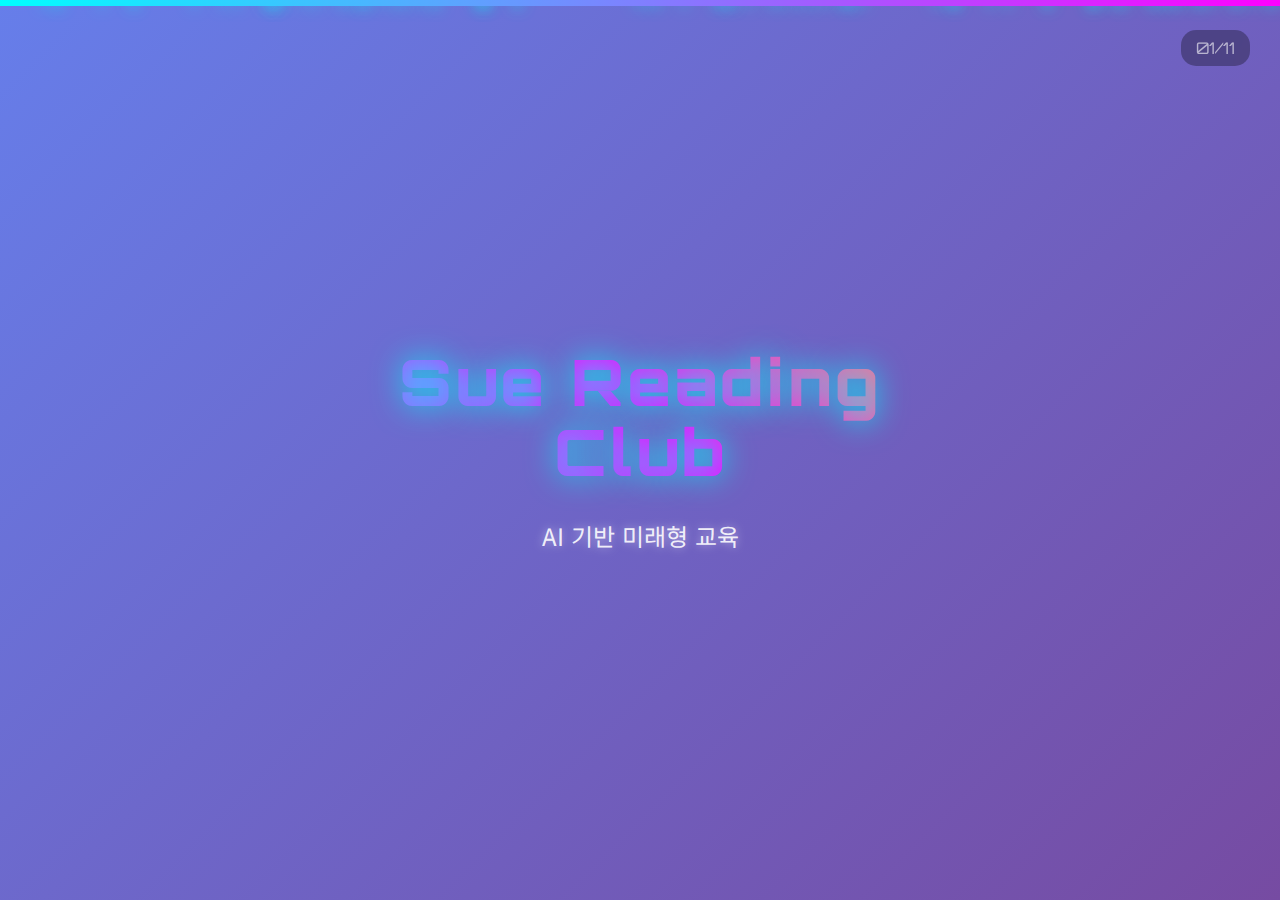
<file: slideshow/slideshow.html>
<!DOCTYPE html>
<html lang="ko">
<head>
    <meta charset="UTF-8">
    <meta name="viewport" content="width=device-width, initial-scale=1.0">
    <title>Sue Reading Club - 슬라이드쇼</title>
    <link href="https://fonts.googleapis.com/css2?family=Noto+Sans+KR:wght@300;400;600;700;900&family=Orbitron:wght@400;700;900&display=swap" rel="stylesheet">
    <style>
        * {
            margin: 0;
            padding: 0;
            box-sizing: border-box;
        }

        body {
            background: #000;
            overflow: hidden;
            font-family: 'Noto Sans KR', sans-serif;
            height: 100vh;
            display: flex;
            justify-content: center;
            align-items: center;
        }

        .slideshow-container {
            width: 100vw;
            height: 100vh;
            position: relative;
            overflow: hidden;
            background: #000;
        }

        .slide {
            position: absolute;
            top: 0;
            left: 0;
            width: 100%;
            height: 100%;
            opacity: 0;
            transform: scale(0.8) rotateY(45deg);
            transition: all 0.8s cubic-bezier(0.68, -0.55, 0.265, 1.55);
            backface-visibility: hidden;
            perspective: 1000px;
        }

        .slide.active {
            opacity: 1;
            transform: scale(1) rotateY(0deg);
        }

        /* 슬라이드 1: 인트로 */
        .slide-1 {
            background: linear-gradient(135deg, 
                #667eea 0%, 
                #764ba2 25%, 
                #f093fb 50%, 
                #f5576c 75%, 
                #4facfe 100%);
            background-size: 400% 400%;
            animation: gradientShift 8s ease infinite;
        }

        @keyframes gradientShift {
            0% { background-position: 0% 50%; }
            50% { background-position: 100% 50%; }
            100% { background-position: 0% 50%; }
        }

        .hologram {
            position: absolute;
            top: 50%;
            left: 50%;
            transform: translate(-50%, -50%);
            text-align: center;
            z-index: 10;
        }

        .hologram-text {
            font-family: 'Orbitron', monospace;
            font-size: 4em;
            font-weight: 900;
            background: linear-gradient(45deg, #00ffff, #ff00ff, #ffff00, #00ffff);
            background-size: 300% 300%;
            -webkit-background-clip: text;
            -webkit-text-fill-color: transparent;
            background-clip: text;
            animation: hologramPulse 2s linear infinite, textGlow 1.5s ease-in-out infinite alternate;
            text-shadow: 0 0 30px rgba(0, 255, 255, 0.8);
            line-height: 1.1;
            letter-spacing: 3px;
        }

        @keyframes hologramPulse {
            0% { background-position: 0% 50%; }
            100% { background-position: 300% 50%; }
        }

        @keyframes textGlow {
            from { text-shadow: 0 0 20px rgba(0, 255, 255, 0.8), 0 0 40px rgba(0, 255, 255, 0.4); }
            to { text-shadow: 0 0 30px rgba(255, 0, 255, 0.8), 0 0 60px rgba(255, 0, 255, 0.4); }
        }

        .subtitle {
            font-size: 1.5em;
            margin-top: 30px;
            color: rgba(255, 255, 255, 0.9);
            animation: fadeInUp 2s ease 0.5s both;
            text-shadow: 0 0 10px rgba(255, 255, 255, 0.5);
        }

        .floating-particles {
            position: absolute;
            width: 100%;
            height: 100%;
            overflow: hidden;
        }

        .particle {
            position: absolute;
            width: 6px;
            height: 6px;
            background: rgba(0, 255, 255, 0.8);
            border-radius: 50%;
            animation: float 6s linear infinite;
            box-shadow: 0 0 15px rgba(0, 255, 255, 0.8);
        }

        @keyframes float {
            0% {
                transform: translateY(100vh) rotate(0deg);
                opacity: 0;
            }
            10% {
                opacity: 1;
            }
            90% {
                opacity: 1;
            }
            100% {
                transform: translateY(-10vh) rotate(360deg);
                opacity: 0;
            }
        }

        /* 슬라이드 2: 로고 */
        .slide-2 {
            background: radial-gradient(circle, #000428 0%, #004e92 100%);
        }

        .logo-showcase {
            position: absolute;
            top: 50%;
            left: 50%;
            transform: translate(-50%, -50%);
            text-align: center;
            z-index: 10;
        }

        .logo-icon {
            font-size: 10em;
            animation: logoZoom 2s ease-in-out;
        }

        @keyframes logoZoom {
            0% { transform: scale(0) rotate(0deg); opacity: 0; }
            50% { transform: scale(1.2) rotate(180deg); opacity: 0.8; }
            100% { transform: scale(1) rotate(360deg); opacity: 1; }
        }

        .logo-text {
            font-family: 'Orbitron', monospace;
            font-size: 2.2em;
            color: #00ffff;
            margin-top: 30px;
            animation: fadeInUp 1s ease 1s both;
            text-shadow: 0 0 20px rgba(0, 255, 255, 0.8);
        }

        /* 슬라이드 3: 프로그램 */
        .slide-3 {
            background: linear-gradient(135deg, #0f0f0f 0%, #1a1a1a 100%);
            position: relative;
        }

        .matrix-bg {
            position: absolute;
            top: 0;
            left: 0;
            width: 100%;
            height: 100%;
            overflow: hidden;
            opacity: 0.3;
        }

        .matrix-column {
            position: absolute;
            top: -100%;
            font-family: 'Courier New', monospace;
            font-size: 16px;
            color: #00ff00;
            animation: matrixFall 8s linear infinite;
            white-space: nowrap;
        }

        @keyframes matrixFall {
            to {
                transform: translateY(100vh);
            }
        }

        .program-showcase {
            position: absolute;
            top: 50%;
            left: 50%;
            transform: translate(-50%, -50%);
            text-align: center;
            z-index: 10;
        }

        .program-title {
            font-size: 3em;
            font-weight: 700;
            color: #00ff00;
            margin-bottom: 40px;
            text-shadow: 0 0 20px rgba(0, 255, 0, 0.8);
            animation: typewriter 2s steps(20) 1s both;
            overflow: hidden;
            white-space: nowrap;
            border-right: 3px solid #00ff00;
        }

        @keyframes typewriter {
            from { width: 0; }
            to { width: 100%; }
        }

        .program-card {
            background: rgba(0, 255, 0, 0.1);
            backdrop-filter: blur(20px);
            border: 2px solid rgba(0, 255, 0, 0.3);
            border-radius: 20px;
            padding: 30px;
            transform: translateX(-100px);
            opacity: 0;
            animation: slideInLeft 0.8s ease 2.5s forwards;
            margin-top: 30px;
            max-width: 600px;
        }

        @keyframes slideInLeft {
            to {
                transform: translateX(0);
                opacity: 1;
            }
        }

        .card-title {
            font-size: 1.6em;
            font-weight: 600;
            color: #00ffff;
            margin-bottom: 15px;
            text-shadow: 0 0 10px rgba(0, 255, 255, 0.6);
        }

        .card-desc {
            font-size: 1.1em;
            color: rgba(255, 255, 255, 0.8);
            line-height: 1.5;
        }

        /* 기타 슬라이드들 공통 스타일 */
        .center-content {
            position: absolute;
            top: 50%;
            left: 50%;
            transform: translate(-50%, -50%);
            text-align: center;
            z-index: 10;
            width: 90%;
            max-width: 800px;
        }

        .big-icon {
            font-size: 5em;
            margin-bottom: 30px;
        }

        .slide-title {
            font-size: 2.8em;
            font-weight: 700;
            margin-bottom: 20px;
        }

        .slide-desc {
            font-size: 1.3em;
            opacity: 0.9;
            line-height: 1.5;
        }

        /* 애니메이션 효과들 */
        @keyframes bounceIn {
            0% { transform: scale(0.3); opacity: 0; }
            50% { transform: scale(1.05); }
            70% { transform: scale(0.9); }
            100% { transform: scale(1); opacity: 1; }
        }

        @keyframes rotateIn {
            0% { transform: rotateZ(-200deg); opacity: 0; }
            100% { transform: rotateZ(0deg); opacity: 1; }
        }

        @keyframes fadeInUp {
            from {
                opacity: 0;
                transform: translateY(30px);
            }
            to {
                opacity: 1;
                transform: translateY(0);
            }
        }

        @keyframes pulse {
            0%, 100% { transform: scale(1); opacity: 0.8; }
            50% { transform: scale(1.1); opacity: 1; }
        }

        @keyframes flash {
            0%, 50%, 100% { opacity: 1; }
            25%, 75% { opacity: 0.6; }
        }

        @keyframes bounce {
            0%, 20%, 50%, 80%, 100% { transform: translateY(0); }
            40% { transform: translateY(-15px); }
            60% { transform: translateY(-8px); }
        }

        @keyframes neonFlicker {
            0%, 100% { opacity: 1; }
            50% { opacity: 0.8; }
            75% { opacity: 0.9; }
        }

        /* 통계 그리드 */
        .stats-grid {
            display: grid;
            grid-template-columns: 1fr 1fr;
            gap: 30px;
            margin-top: 40px;
        }

        .stat-item {
            background: rgba(17, 153, 142, 0.1);
            backdrop-filter: blur(20px);
            border: 2px solid rgba(17, 153, 142, 0.3);
            border-radius: 25px;
            padding: 30px 20px;
            text-align: center;
        }

        .stat-number {
            font-family: 'Orbitron', monospace;
            font-size: 3em;
            font-weight: 900;
            color: #00ffff;
            text-shadow: 0 0 25px rgba(0, 255, 255, 0.8);
        }

        .stat-label {
            font-size: 1.1em;
            color: rgba(255, 255, 255, 0.8);
            margin-top: 10px;
            font-weight: 600;
        }

        /* 연락처 스타일 */
        .contact-showcase {
            position: absolute;
            top: 50%;
            left: 50%;
            transform: translate(-50%, -50%);
            text-align: center;
            z-index: 10;
        }

        .contact-title {
            font-size: 3em;
            font-weight: 900;
            color: #fff;
            margin-bottom: 40px;
            animation: bounce 2s ease-in-out infinite;
        }

        .contact-card {
            background: rgba(255, 255, 255, 0.15);
            backdrop-filter: blur(30px);
            border: 2px solid rgba(255, 255, 255, 0.2);
            border-radius: 30px;
            padding: 40px;
            margin: 30px 0;
            max-width: 600px;
        }

        .phone-number {
            font-family: 'Orbitron', monospace;
            font-size: 2.5em;
            font-weight: 700;
            color: #ffff00;
            margin-bottom: 20px;
            text-shadow: 0 0 25px rgba(255, 255, 0, 0.8);
            animation: neonFlicker 3s linear infinite;
        }

        .address {
            font-size: 1.3em;
            color: rgba(255, 255, 255, 0.9);
            line-height: 1.5;
        }

        /* 프로그레스 바 */
        .progress-indicator {
            position: absolute;
            top: 0;
            left: 0;
            height: 6px;
            background: linear-gradient(90deg, #00ffff, #ff00ff);
            width: 0%;
            transition: width 2.5s linear;
            z-index: 100;
        }

        .progress-indicator.active {
            width: 100%;
        }

        /* 슬라이드 번호 */
        .slide-number {
            position: absolute;
            top: 30px;
            right: 30px;
            font-family: 'Orbitron', monospace;
            font-size: 1em;
            color: rgba(255, 255, 255, 0.6);
            background: rgba(0, 0, 0, 0.3);
            padding: 8px 15px;
            border-radius: 15px;
            backdrop-filter: blur(15px);
        }

        /* 반응형 */
        @media (max-width: 768px) {
            .hologram-text { font-size: 2.5em; }
            .subtitle { font-size: 1.2em; }
            .logo-icon { font-size: 6em; }
            .logo-text { font-size: 1.5em; }
            .program-title { font-size: 2em; }
            .card-title { font-size: 1.3em; }
            .card-desc { font-size: 1em; }
            .slide-title { font-size: 2em; }
            .slide-desc { font-size: 1.1em; }
            .big-icon { font-size: 3.5em; }
            .contact-title { font-size: 2em; }
            .phone-number { font-size: 1.8em; }
            .address { font-size: 1.1em; }
            .stats-grid { grid-template-columns: 1fr; gap: 20px; }
            .stat-number { font-size: 2.5em; }
        }
    </style>
</head>
<body>
    <div class="slideshow-container">
        <div class="progress-indicator" id="progressIndicator"></div>
        
        <!-- 슬라이드 1: 홀로그램 인트로 -->
        <div class="slide slide-1 active" data-slide="0">
            <div class="floating-particles" id="particles"></div>
            <div class="hologram">
                <div class="hologram-text">Sue Reading<br>Club</div>
                <div class="subtitle">AI 기반 미래형 교육</div>
            </div>
            <div class="slide-number">01/11</div>
        </div>

        <!-- 슬라이드 2: 로고 확대 -->
        <div class="slide slide-2" data-slide="1">
            <div class="logo-showcase">
                <div class="logo-icon">📚</div>
                <div class="logo-text">SUE READING CLUB</div>
            </div>
            <div class="slide-number">02/11</div>
        </div>

        <!-- 슬라이드 3: 매트릭스 프로그램 -->
        <div class="slide slide-3" data-slide="2">
            <div class="matrix-bg" id="matrixBg"></div>
            <div class="program-showcase">
                <div class="program-title">AI PROGRAMS</div>
                <div class="program-card">
                    <div class="card-title">🧠 AI 독해 시스템</div>
                    <div class="card-desc">개인별 맞춤형 AI 분석으로<br>독해력을 혁신적으로 향상시킵니다</div>
                </div>
            </div>
            <div class="slide-number">03/11</div>
        </div>

        <!-- 슬라이드 4: 스마트 속독 -->
        <div class="slide" data-slide="3" style="background: linear-gradient(135deg, #667eea 0%, #764ba2 100%);">
            <div class="center-content">
                <div class="big-icon" style="animation: bounceIn 1s ease;">🎯</div>
                <div class="slide-title">스마트 속독</div>
                <div class="slide-desc">과학적 훈련법으로<br>읽기 속도 3배 향상</div>
            </div>
            <div class="slide-number">04/11</div>
        </div>

        <!-- 슬라이드 5: AI 토론 클래스 -->
        <div class="slide" data-slide="4" style="background: linear-gradient(135deg, #f093fb 0%, #f5576c 100%);">
            <div class="center-content">
                <div class="big-icon" style="animation: rotateIn 1s ease;">💬</div>
                <div class="slide-title">AI 토론 클래스</div>
                <div class="slide-desc">AI와 함께하는<br>실시간 토론 학습</div>
            </div>
            <div class="slide-number">05/11</div>
        </div>

        <!-- 슬라이드 6: AI 개별분석 -->
        <div class="slide" data-slide="5" style="background: linear-gradient(135deg, #4facfe 0%, #00f2fe 100%);">
            <div class="center-content">
                <div style="font-size: 6em; margin-bottom: 30px; animation: pulse 2s ease-in-out infinite;">🤖</div>
                <div style="font-size: 3em; font-weight: 900; margin-bottom: 25px; text-shadow: 0 0 25px rgba(255,255,255,0.8);">AI 개별 분석</div>
                <div style="font-size: 1.4em; line-height: 1.5;">학습자의 읽기 패턴을<br>실시간으로 분석하여<br>최적의 학습법 제공</div>
            </div>
            <div class="slide-number">06/11</div>
        </div>

        <!-- 슬라이드 7: 실시간 피드백 -->
        <div class="slide" data-slide="6" style="background: linear-gradient(135deg, #a8edea 0%, #fed6e3 100%);">
            <div class="center-content" style="color: #333;">
                <div style="font-size: 6em; margin-bottom: 30px; animation: flash 1.5s ease-in-out infinite;">⚡</div>
                <div style="font-size: 3em; font-weight: 900; margin-bottom: 25px; color: #ff6b6b;">실시간 피드백</div>
                <div style="font-size: 1.4em; line-height: 1.5; color: #666;">즉석에서 제공되는<br>정확한 피드백으로<br>빠른 실력 향상</div>
            </div>
            <div class="slide-number">07/11</div>
        </div>

        <!-- 슬라이드 8: 성과 통계 -->
        <div class="slide" data-slide="7" style="background: linear-gradient(135deg, #0f0f0f 0%, #2d1b69 50%, #11998e 100%);">
            <div class="center-content">
                <div style="font-size: 2.8em; font-weight: 900; color: #11998e; margin-bottom: 50px; text-shadow: 0 0 30px rgba(17, 153, 142, 0.8);">성과 데이터</div>
                <div class="stats-grid">
                    <div class="stat-item">
                        <div class="stat-number">98%</div>
                        <div class="stat-label">만족도</div>
                    </div>
                    <div class="stat-item">
                        <div class="stat-number">3.2x</div>
                        <div class="stat-label">읽기속도 향상</div>
                    </div>
                </div>
            </div>
            <div class="slide-number">08/11</div>
        </div>

        <!-- 슬라이드 9: 후기 -->
        <div class="slide" data-slide="8" style="background: linear-gradient(135deg, #667eea 0%, #764ba2 100%);">
            <div class="center-content">
                <div style="font-size: 4em; margin-bottom: 30px;">💬</div>
                <div style="font-size: 2.2em; font-weight: 700; margin-bottom: 25px;">"우리 아이가 완전히 달라졌어요!"</div>
                <div style="font-size: 1.3em; opacity: 0.9; line-height: 1.6; margin-bottom: 20px;">3개월 만에 읽기 속도가 3배나<br>빨라지고 이해력도 향상됐습니다</div>
                <div style="font-size: 1em; opacity: 0.7;">- 김○○ 학부모님</div>
            </div>
            <div class="slide-number">09/11</div>
        </div>

        <!-- 슬라이드 10: 위치 정보 -->
        <div class="slide" data-slide="9" style="background: linear-gradient(135deg, #2c3e50 0%, #34495e 100%);">
            <div class="center-content">
                <div style="font-size: 5em; margin-bottom: 30px; animation: bounceIn 1s ease;">📍</div>
                <div style="font-size: 2.8em; font-weight: 700; margin-bottom: 30px;">찾아오시는 길</div>
                <div style="background: rgba(255,255,255,0.1); padding: 30px; border-radius: 20px; backdrop-filter: blur(15px);">
                    <div style="font-size: 1.5em; margin-bottom: 15px; color: #3498db;">인천 연수구 송도동</div>
                    <div style="font-size: 1.2em; opacity: 0.8;">해온더라운지 702호</div>
                    <div style="font-size: 1em; margin-top: 15px; opacity: 0.7;">송도국제도시 센트럴파크 인근</div>
                </div>
            </div>
            <div class="slide-number">10/11</div>
        </div>

        <!-- 슬라이드 11: 연락처 -->
        <div class="slide" data-slide="10" style="background: linear-gradient(135deg, #667eea 0%, #764ba2 100%);">
            <div class="contact-showcase">
                <div class="contact-title">📞 상담 문의</div>
                <div class="contact-card">
                    <div class="phone-number">010-9579-4429</div>
                    <div class="address">인천 연수구 송도동<br>해온더라운지 702호</div>
                </div>
            </div>
            <div class="slide-number">11/11</div>
        </div>
    </div>

    <script>
        // 슬라이드쇼 제어 변수
        let currentSlide = 0;
        const totalSlides = 11;
        let slideDuration = 2500; // 기본 2.5초
        let autoplayInterval;
        let isPlaying = true;

        // URL 파라미터에서 설정 가져오기
        const urlParams = new URLSearchParams(window.location.search);
        if (urlParams.get('duration')) {
            slideDuration = parseInt(urlParams.get('duration'));
        }
        const autoStart = urlParams.get('autostart') !== 'false';

        // 슬라이드 전환 함수
        function goToSlide(index) {
            // 이전 슬라이드 비활성화
            document.querySelectorAll('.slide').forEach(slide => {
                slide.classList.remove('active');
            });

            // 새 슬라이드 활성화
            currentSlide = index;
            const slideElement = document.querySelector(`[data-slide="${currentSlide}"]`);
            if (slideElement) {
                slideElement.classList.add('active');
            }

            // 프로그레스 바 업데이트
            const progressBar = document.getElementById('progressIndicator');
            progressBar.classList.remove('active');
            setTimeout(() => {
                progressBar.classList.add('active');
            }, 100);

            // 슬라이드별 특수 효과
            triggerSlideEffects(currentSlide);

            // 부모 창에 진행상황 알림
            if (window.parent !== window) {
                window.parent.postMessage({
                    type: 'slideChanged',
                    slide: currentSlide,
                    total: totalSlides
                }, '*');
            }
        }

        // 다음 슬라이드
        function nextSlide() {
            const next = (currentSlide + 1) % totalSlides;
            goToSlide(next);
        }

        // 슬라이드별 특수 효과
        function triggerSlideEffects(slideIndex) {
            switch(slideIndex) {
                case 0:
                    createParticles();
                    break;
                case 2:
                    createMatrix();
                    break;
            }
        }

        // 파티클 효과 생성
        function createParticles() {
            const container = document.getElementById('particles');
            if (!container) return;
            
            container.innerHTML = '';
            
            for(let i = 0; i < 80; i++) {
                const particle = document.createElement('div');
                particle.className = 'particle';
                particle.style.left = Math.random() * 100 + '%';
                particle.style.animationDelay = Math.random() * 6 + 's';
                particle.style.animationDuration = (Math.random() * 3 + 3) + 's';
                container.appendChild(particle);
            }
        }

        // 매트릭스 효과 생성
        function createMatrix() {
            const container = document.getElementById('matrixBg');
            if (!container) return;
            
            container.innerHTML = '';
            
            const characters = '01수리딩ABCDEFGHIJKLMNOPQRSTUVWXYZ독서클럽AI';
            
            for(let i = 0; i < 30; i++) {
                const column = document.createElement('div');
                column.className = 'matrix-column';
                column.style.left = Math.random() * 100 + '%';
                column.style.animationDelay = Math.random() * 8 + 's';
                column.style.animationDuration = (Math.random() * 3 + 5) + 's';
                
                let text = '';
                for(let j = 0; j < 25; j++) {
                    text += characters.charAt(Math.floor(Math.random() * characters.length)) + '\n';
                }
                column.textContent = text;
                
                container.appendChild(column);
            }
        }

        // 자동재생 시작
        function startAutoplay() {
            if (autoplayInterval) {
                clearInterval(autoplayInterval);
            }
            autoplayInterval = setInterval(nextSlide, slideDuration);
        }

        // 자동재생 중지
        function stopAutoplay() {
            if (autoplayInterval) {
                clearInterval(autoplayInterval);
                autoplayInterval = null;
            }
        }

        // 슬라이드쇼 시작
        function startSlideshow() {
            goToSlide(0);
            startAutoplay();
            isPlaying = true;
            
            // 부모 창에 시작 알림
            if (window.parent !== window) {
                window.parent.postMessage({
                    type: 'slideshowStarted',
                    duration: slideDuration * totalSlides
                }, '*');
            }
        }

        // 슬라이드쇼 중지
        function pauseSlideshow() {
            stopAutoplay();
            isPlaying = false;
        }

        // 외부 메시지 수신
        window.addEventListener('message', (event) => {
            const { type, data } = event.data;
            
            switch(type) {
                case 'start':
                    startSlideshow();
                    break;
                case 'pause':
                    pauseSlideshow();
                    break;
                case 'resume':
                    if (!isPlaying) {
                        startAutoplay();
                        isPlaying = true;
                    }
                    break;
                case 'reset':
                    goToSlide(0);
                    if (isPlaying) {
                        stopAutoplay();
                        startAutoplay();
                    }
                    break;
                case 'setDuration':
                    slideDuration = data.duration;
                    if (isPlaying) {
                        stopAutoplay();
                        startAutoplay();
                    }
                    break;
                case 'goToSlide':
                    goToSlide(data.slide);
                    break;
            }
        });

        // 키보드 컨트롤
        document.addEventListener('keydown', (e) => {
            switch(e.key) {
                case 'ArrowRight':
                    nextSlide();
                    if (isPlaying) {
                        stopAutoplay();
                        startAutoplay();
                    }
                    break;
                case 'ArrowLeft':
                    const prev = (currentSlide - 1 + totalSlides) % totalSlides;
                    goToSlide(prev);
                    if (isPlaying) {
                        stopAutoplay();
                        startAutoplay();
                    }
                    break;
                case ' ':
                    e.preventDefault();
                    if (isPlaying) {
                        pauseSlideshow();
                    } else {
                        startAutoplay();
                        isPlaying = true;
                    }
                    break;
                case 'Escape':
                    pauseSlideshow();
                    break;
            }
        });

        // 클릭으로 다음 슬라이드
        document.addEventListener('click', (e) => {
            if (e.target.closest('.slideshow-container')) {
                nextSlide();
                if (isPlaying) {
                    stopAutoplay();
                    startAutoplay();
                }
            }
        });

        // 초기화
        document.addEventListener('DOMContentLoaded', () => {
            console.log('🎬 Sue Reading Club 슬라이드쇼 로드 완료!');
            
            if (autoStart) {
                startSlideshow();
            } else {
                goToSlide(0);
            }
        });

        // 페이지 언로드 시 정리
        window.addEventListener('beforeunload', () => {
            stopAutoplay();
        });
    </script>
</body>
</html>
</file>
